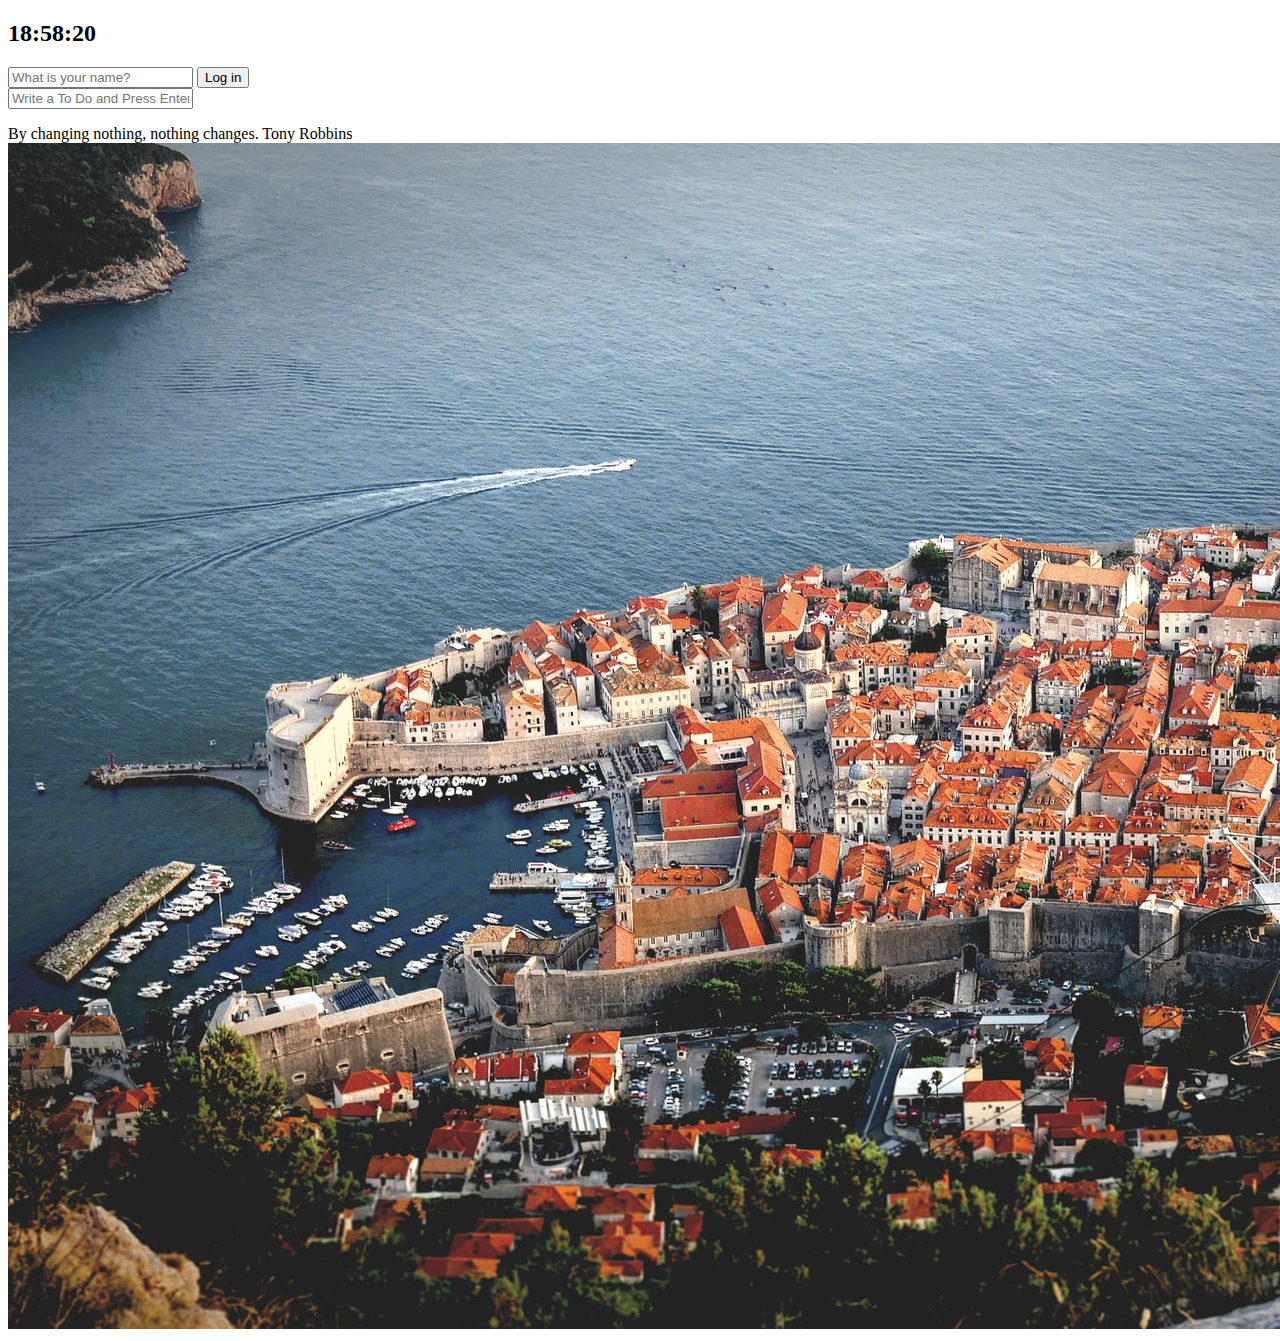
<file: index.html>
<!DOCTYPE html>
<html lang="en">
  <head>
    <meta charset="UTF-8" />
    <meta http-equiv="X-UA-Compatible" content="IE=edge" />
    <meta name="viewport" content="width=device-width, initial-scale=1.0" />
    <link rel="stylesheet" href="css/style.css" />
    <title>Momentum</title>
  </head>
  <body>
    <h2 id="clock">00:00:00</h2>
    <form class="hidden" id="login-form">
      <input
        required
        maxlength="15"
        type="text"
        placeholder="What is your name?"
      />
      <button>Log in</button>
    </form>
    <h1 id="greeting" class="hidden"></h1>
    <form id="todo-form">
      <input required type="text" placeholder="Write a To Do and Press Enter" />
    </form>
    <ul id="todo-list"></ul>
    <div id="quote">
      <span></span>
      <span></span>
    </div>
    <div id="weather">
      <span></span>
      <span></span>
    </div>
    <script src="js/todo.js"></script>
    <script src="js/clock.js"></script>
    <script src="js/greeting.js"></script>
    <script src="js/quotes.js"></script>
    <script src="js/background.js"></script>
    <script src="js/weather.js"></script>
  </body>
</html>
</file>
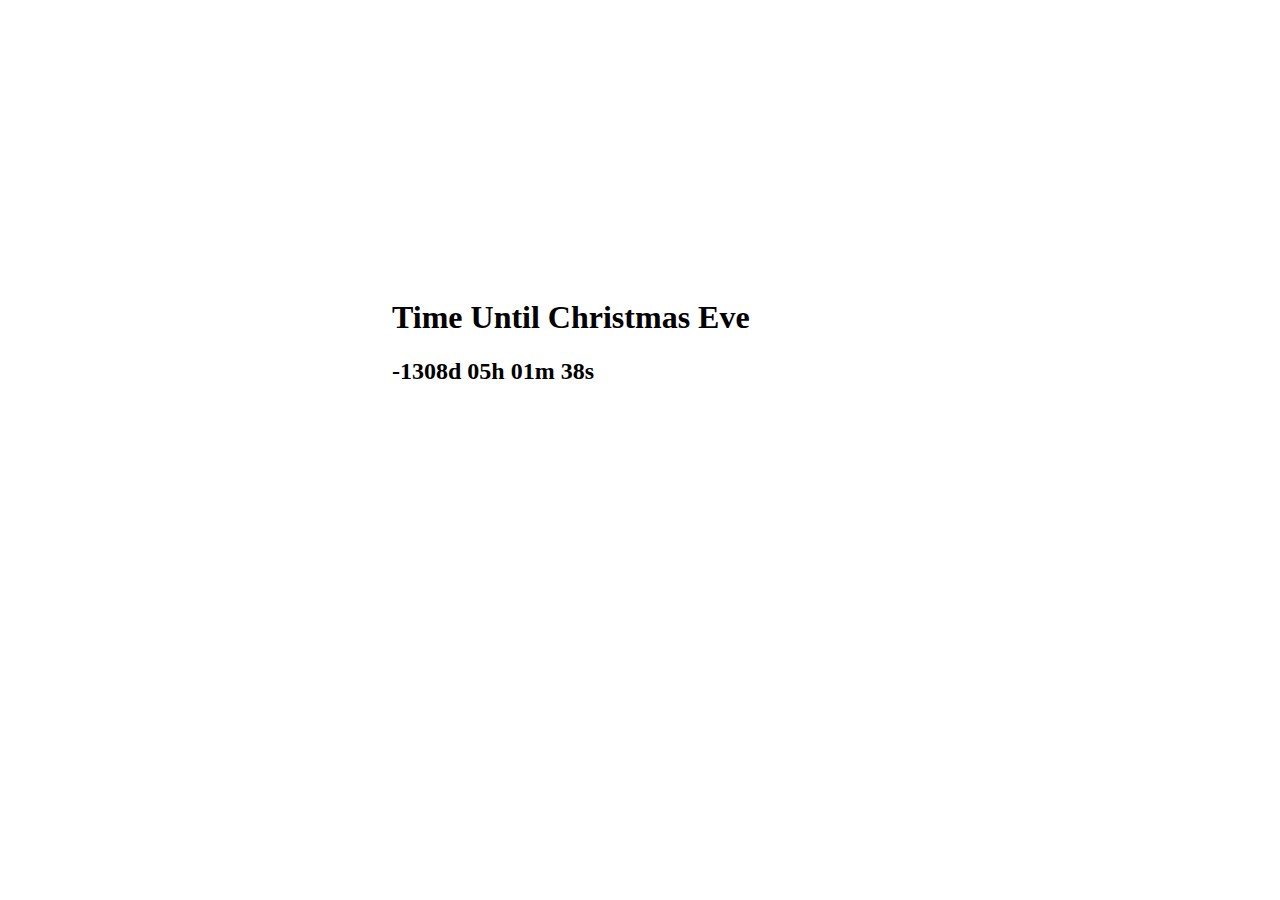
<file: a08blueprint-forked/index.html>
<!DOCTYPE html>
<html>
  <head>
    <title>Time Until Christmas Eve<</title>
    <meta charset="UTF-8" />
  </head>
  <body>
    <h1>Time Until Christmas Eve</h1>
    <h2 class="js-clock"></h2>
    <script src="src/index.js"></script>
  </body>
</html>
</file>
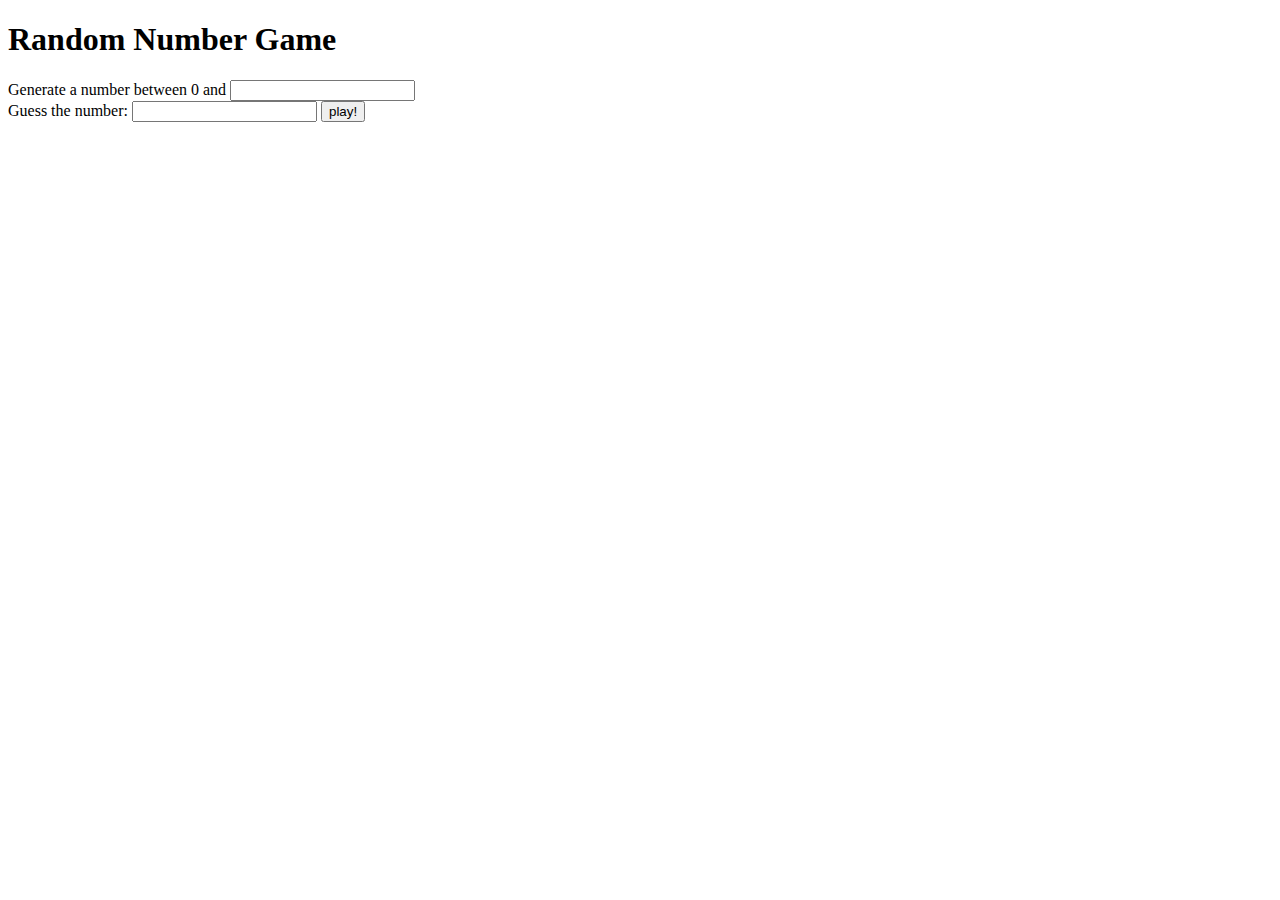
<file: empty-blueprint-forked/index.html>
<!DOCTYPE html>
<html>
  <head>
    <title>Vanilla Challenge</title>
    <meta charset="UTF-8" />
  </head>

  <body>
    <h1>Random Number Game</h1>

    <form>
      <div class="generate_form">
        <span> Generate a number between 0 and</span>
        <input id="generate_input" required type="number" />
      </div>
      <div class="guess_form">
        <span>Guess the number:</span>
        <input id="guess_input" ßrequired min="0" type="number" />
        <button>play!</button>
      </div>
    </form>
    <div id="greeting"></div>
    <script src="src/index.js"></script>
  </body>
</html>
</file>
<file: css/style.css>
.hidden {
  display: none;
}
</file>
